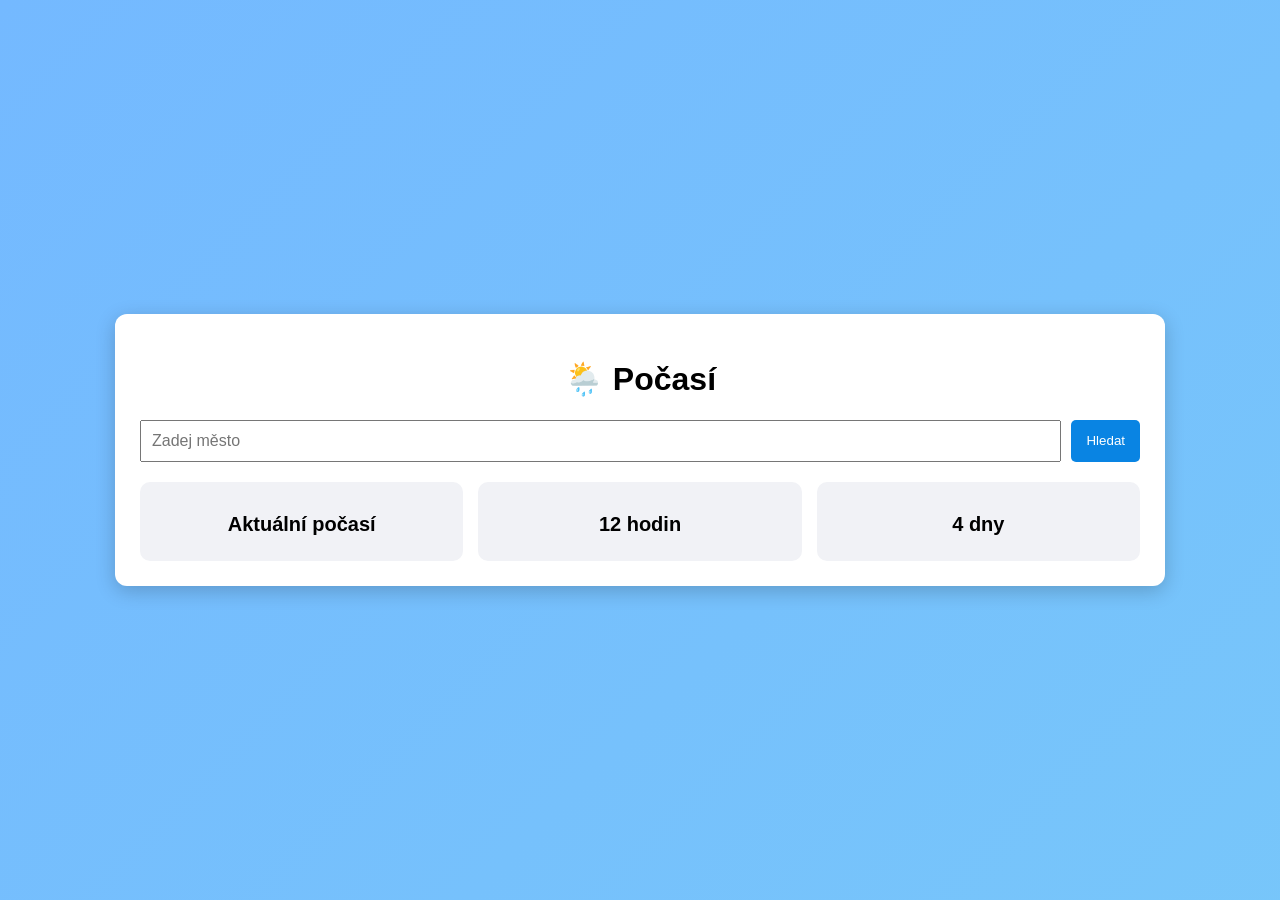
<file: index.html>
<!DOCTYPE html>
<html lang="cs">
<head>
  <meta charset="UTF-8">
  <title>Počasí App</title>
  <link rel="stylesheet" href="style.css">
</head>
<body>

  <div class="container">

    <h1>🌦️ Počasí</h1>

    <div class="search">
      <input type="text" id="city" placeholder="Zadej město">
      <button onclick="getWeather()">Hledat</button>
    </div>

    <div class="panels">

      <div class="panel" id="current">
        <h2>Aktuální počasí</h2>
        <div class="content"></div>
      </div>

      <div class="panel" id="hourly">
        <h2>12 hodin</h2>
        <div class="content"></div>
      </div>

      <div class="panel" id="daily">
        <h2>4 dny</h2>
        <div class="content"></div>
      </div>

    </div>

  </div>

  <script src="script.js"></script>
</body>
</html>
</file>
<file: style.css>
body {
  font-family: Arial, sans-serif;
  background: linear-gradient(135deg, #74b9ff, #81ecec);
  margin: 0;
  min-height: 100vh;
  display: flex;
  justify-content: center;
  align-items: center;
}

.container {
  background: white;
  padding: 25px;
  border-radius: 12px;
  width: 90%;
  max-width: 1000px;
  box-shadow: 0 5px 20px rgba(0,0,0,0.2);
}

h1 {
  text-align: center;
}

.search {
  display: flex;
  gap: 10px;
  margin-bottom: 20px;
}

.search input {
  flex: 1;
  padding: 10px;
  font-size: 16px;
}

.search button {
  padding: 10px 15px;
  background: #0984e3;
  color: white;
  border: none;
  cursor: pointer;
  border-radius: 5px;
}

.search button:hover {
  background: #0652dd;
  scale: 1.05;
}

/* 3 panely */
.panels {
  display: grid;
  grid-template-columns: repeat(3, 1fr);
  gap: 15px;
}

/* Jeden panel */
.panel {
  background: #f1f2f6;
  border-radius: 10px;
  padding: 15px;
}

.panel h2 {
  text-align: center;
  font-size: 20px;
  margin-bottom: 10px;
}

.content {
  display: flex;
  flex-direction: column;
  gap: 8px;
}

/* Kartičky */
.card {
  background: white;
  border-radius: 8px;
  padding: 8px 10px;
  display: flex;
  justify-content: space-between;
  align-items: center;
  box-shadow: 0 2px 5px rgba(0,0,0,0.1);
}

.card img {
  width: 60px;
}

.panels {
  display: grid;
  grid-template-columns: repeat(3, 1fr);
  gap: 15px;
}

#current .card {
  font-size: 15px;
  justify-content: center;
  text-align: center;
}

/* ===== ANIMOVANÉ POZADÍ ===== */

body {
  transition: background 1.5s ease-in-out;
  background-size: 400% 400%;
  animation: gradientMove 15s ease infinite;
}

/* DEN */
body.day {
  background: linear-gradient(
    -45deg,
    #74b9ff,
    #81ecec,
    #a29bfe,
    #dfe6e9
  );
}

/* NOC */
body.night {
  background: linear-gradient(
    -45deg,
    #0f2027,
    #203a43,
    #2c5364,
    #1e272e
  );
}

@keyframes gradientMove {
  0% { background-position: 0% 50%; }
  50% { background-position: 100% 50%; }
  100% { background-position: 0% 50%; }
}
</file>
